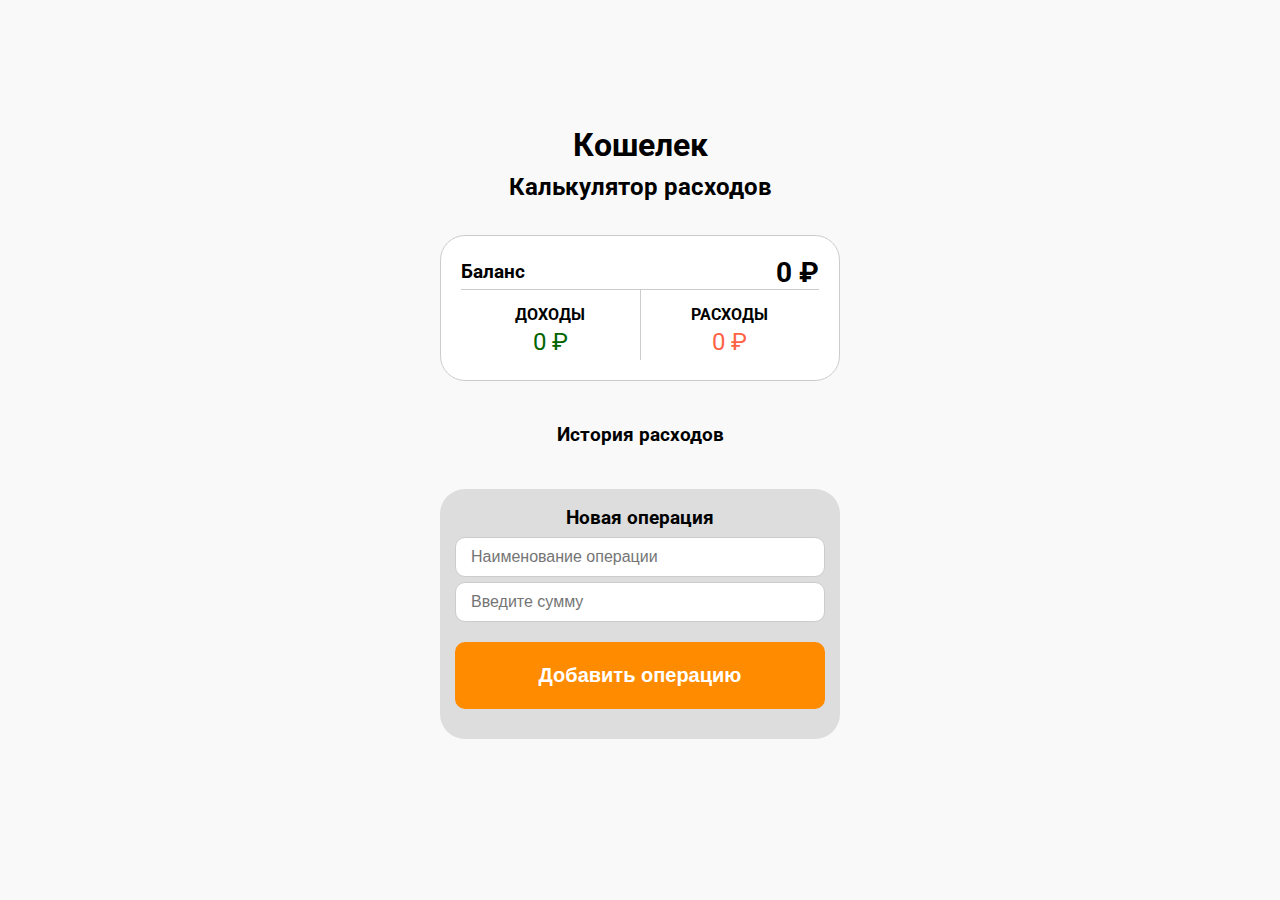
<file: moneyCalc/index.html>
<!DOCTYPE html>
<html lang="en">

<head>
    <meta charset="UTF-8">
    <meta name="viewport" content="width=device-width, initial-scale=1.0">
    <title>Кошелек JS</title>
    <link rel="stylesheet" href="style.css">
</head>

<body>

    <head>
        <h1>Кошелек</h1>
        <h2>Калькулятор расходов</h2>
    </head>

    <main>
        <div class="container">
            <section class="total">
                <header class="total__header">
                    <h3>Баланс</h3>
                <p class="total__balance">0 ₽</p>
                </header>
                <div class="total__main">
                    <div class="total__main-item total__income">
                        <h4>Доходы</h4>
                        <p class="total__money total__money-income">
                            +0 ₽
                        </p>
                    </div>
                    <div class="total__main-item total__expenses">
                        <h4>Расходы</h4>
                        <p class="total__money total__money-expenses">
                            -0 ₽
                        </p>
                    </div>
                </div>
            </section>

            <section class="history">
                <h3>История расходов</h3>
                <ul class="history__list">
                    <!-- <li class="history__item history__item-plus">Получил зарплату
                        <span class="history__money">+30000 ₽</span>
                        <button class="history_delete">x</button>
                    </li>

                    <li class="history__item  history__item-minus">Отдал долг
                        <span class="history__money">-10000 ₽</span>
                        <button class="history_delete">x</button>
                    </li> -->
                </ul>
            </section>

            <section class="operation">
                <h3>Новая операция</h3>
                <form id="form">
                    <label>
                        <input type="text" class="operation__fields operation__name" placeholder="Наименование операции">
                    </label>
                    <label>
                        <input type="number" class="operation__fields operation__amount" placeholder="Введите сумму">
                    </label>
                    <button type="submit" class="operation__add">Добавить операцию</button>

                </form>
            </section>
        </div>
    </main>

    <script src="script/script.js"></script>
</body>

</html>
</file>
<file: moneyCalc/style.css>
@import url('https://fonts.googleapis.com/css2?family=Roboto:wght@400;700&display=swap');

html {
    box-sizing: border-box;
}

:root {
    --main-color: #242424;
}

*,
*::before,
*::after {
    box-sizing: inherit;
}

body {
    margin: 0;
    background-color: #f9f9f9;
    font-family: 'Roboto', sans-serif;
    font-size: 16px;
    color: black;
    min-height: 100vh;
    display: flex;
    flex-direction: column;
    justify-content: center;
    align-items: center;

}


img {
    max-width: 100%;
    height: auto;
}

a {
    text-decoration: none;
    color: inherit;
}

ul {
    list-style: none;
    padding: 0;
    margin: 0;
}

h1,
h2,
h3,
h4,
p {
    padding: 0;
    margin: 0;
    text-align: center;
}

.container {
    margin: 0 auto;
    width: 400px;
}


h1, h2, h3 {
    line-height: 1.5;
    
}

h4 {
    text-transform: uppercase;
}

main {
    margin-top: 30px;
}

.total {
    padding: 20px;
    background-color: #fff;
    border: 1px solid #ccc;
    border-radius: 25px;
}

.total__balance{
    font-size: 28px;
    font-weight: bold;
}

.total__header{
    border-bottom: 1px solid #ccc;
    display: flex;
    justify-content: space-between;
    align-items: center;
}

.total__main{
    display: flex;
    justify-content: space-between;
}

.total__main-item {
    flex: 1;
    text-align: center;
    padding-top: 15px;

}

.total__main-item:first-child{
    border-right: 1px solid #ccc;
}

.total__money {
    font-size: 24px;
    line-height: 1.5;
}

.total__money-expenses {
    color: tomato;
}

.total__money-income {
    color: darkgreen;
}

.history {
    margin-top: 40px;
}

.history__item {
    align-items: center;
    background-color: #fff;
    border-width: 1px;
    border-left: 10px solid;
    border-right: 10px solid;
    border-style: solid;
    border-radius: 10px;
    color: #333;
    display: flex;
    justify-content: space-between;
    padding: 10px;
    margin: 10px 0;
    line-height: 25px;
}

.history__item-plus{
    border-left-color:  darkgreen;
    border-right-color: darkgreen;
}

.history__item-minus{
    border-left-color:  tomato;
    border-right-color: tomato;
}

.history__money{
    flex: 1;
    text-align: right;
    padding-right: 10px;
}

.history_delete{
    background-color: transparent;
    color: red;
    padding: 0 10;
    border-width: 0;
    font-size: 20px;
    opacity: 0;
    transition: opacity 0.3s ease;
    cursor: pointer;
}

.history__item:hover .history_delete{
    opacity: 1;
}

.operation {
    margin-top: 40px;
    margin-bottom: 40px;
    background-color: #ddd;
    border-radius: 25px;
    padding: 15px 15px;
}


.operation__fields{
    display: block;
    border: 1px solid #ccc;
    border-radius: 10px;
    padding:  10px 15px;
    margin: 5px 0;
    font-size: 16px;
    width: 100%;
    outline: transparent;
}

.operation__fields:focus{
    border: 1px solid darkorange;
}

.operation__add {
    background-color: darkorange;
    border-width: 2px;
    border-style: solid;
    border-color: darkorange;
    color: #fff;
    border-radius: 10px;
    font-size: 20px;
    font-weight: 700;
    padding: 20px 0;
    width: 100%;
    margin: 15px 0;
    cursor: pointer;
}

.operation__add:hover {
    background-color: white;
    color: darkorange;
}
</file>
